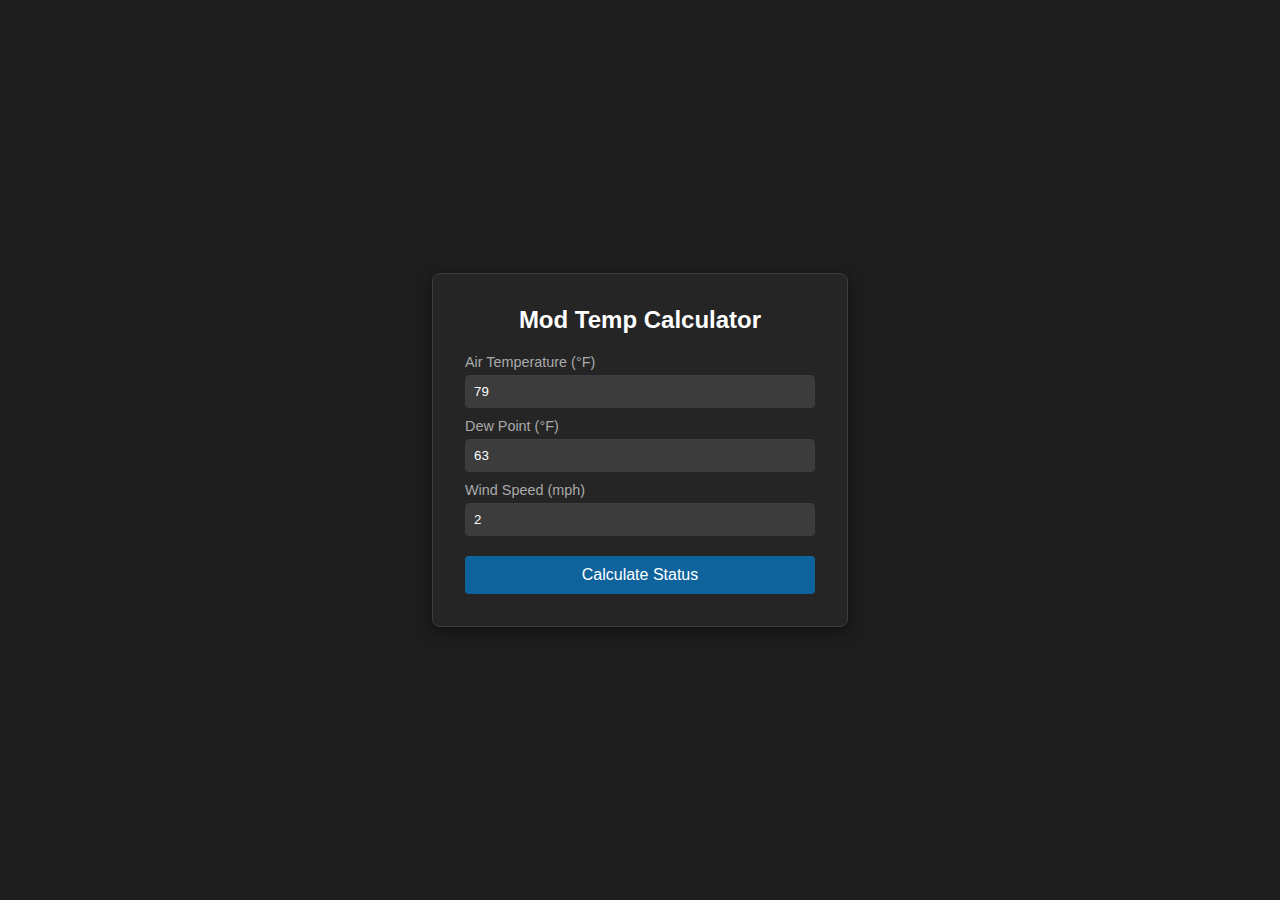
<file: calc.html>
<!DOCTYPE html>
<html lang="en">
<head>
    <meta charset="UTF-8">
    <meta name="viewport" content="width=device-width, initial-scale=1.0">
    <title>PMTemperature Mod Calculator</title>
    <style>
        body {
            font-family: 'Segoe UI', Tahoma, Geneva, Verdana, sans-serif;
            background-color: #1e1e1e;
            color: #d4d4d4;
            display: flex;
            justify-content: center;
            align-items: center;
            height: 100vh;
            margin: 0;
        }
        .container {
            background-color: #252526;
            padding: 2rem;
            border-radius: 8px;
            box-shadow: 0 4px 15px rgba(0,0,0,0.5);
            width: 350px;
            border: 1px solid #3e3e42;
        }
        h2 { margin-top: 0; color: #fff; text-align: center; }
        label { display: block; margin-top: 10px; font-size: 0.9em; color: #aaa; }
        input {
            width: 100%;
            padding: 8px;
            margin-top: 5px;
            box-sizing: border-box;
            background-color: #3c3c3c;
            border: 1px solid #3e3e42;
            color: #fff;
            border-radius: 4px;
        }
        button {
            width: 100%;
            margin-top: 20px;
            padding: 10px;
            background-color: #0e639c;
            color: white;
            border: none;
            border-radius: 4px;
            cursor: pointer;
            font-size: 1rem;
        }
        button:hover { background-color: #1177bb; }
        
        .result-box {
            margin-top: 20px;
            padding: 15px;
            background-color: #1e1e1e;
            border-radius: 4px;
            border-left: 5px solid #555;
        }
        .status { font-weight: bold; font-size: 1.2em; }
        .details { font-size: 0.85em; color: #aaa; margin-top: 5px; }
        
        /* Status Colors */
        .status-icy { color: #3b8eea; border-color: #3b8eea; }
        .status-cold { color: #8ec3eb; border-color: #8ec3eb; }
        .status-neutral { color: #69c568; border-color: #69c568; }
        .status-warm { color: #eebb00; border-color: #eebb00; }
        .status-hot { color: #ea4e3b; border-color: #ea4e3b; }
    </style>
</head>
<body>

<div class="container">
    <h2>Mod Temp Calculator</h2>
    
    <label>Air Temperature (°F)</label>
    <input type="number" id="tempF" value="79" placeholder="79">

    <label>Dew Point (°F)</label>
    <input type="number" id="dewF" value="63" placeholder="63">

    <label>Wind Speed (mph)</label>
    <input type="number" id="windMph" value="2" placeholder="2">

    <button onclick="calculate()">Calculate Status</button>

    <div id="result" class="result-box" style="display:none;">
        <div id="statusText" class="status">NEUTRAL</div>
        <div id="calcDetails" class="details"></div>
    </div>
</div>

<script>
    // --- CONFIGURATION (Match your Java Config) ---
    const CONFIG = {
        icy: 0.0,
        cold: 8.0,
        warm: 26.0,
        hot: 32.0
    };

    function calculate() {
        // 1. Get Inputs
        let tempF = parseFloat(document.getElementById('tempF').value);
        let dewF = parseFloat(document.getElementById('dewF').value);
        let windMph = parseFloat(document.getElementById('windMph').value);

        if (isNaN(tempF) || isNaN(dewF) || isNaN(windMph)) {
            alert("Please enter valid numbers");
            return;
        }

        // 2. Convert to Metric (Internal Mod Units)
        let tempC = (tempF - 32) * (5/9);
        let dewC = (dewF - 32) * (5/9);
        let windMs = windMph * 0.44704;

        // 3. Run the Mod Logic (Apparent Temp)
        let apparentC = getApparentTemperature(tempC, dewC, windMs);
        let apparentF = (apparentC * 9/5) + 32;

        // 4. Determine Status
        let status = "NEUTRAL";
        let cssClass = "status-neutral";

        if (apparentC < CONFIG.icy) {
            status = "ICY";
            cssClass = "status-icy";
        } else if (apparentC < CONFIG.cold) {
            status = "COLD";
            cssClass = "status-cold";
        } else if (apparentC > CONFIG.hot) {
            status = "HOT";
            cssClass = "status-hot";
        } else if (apparentC > CONFIG.warm) {
            status = "WARM";
            cssClass = "status-warm";
        }

        // 5. Display
        let resultBox = document.getElementById('result');
        let statusText = document.getElementById('statusText');
        let details = document.getElementById('calcDetails');

        resultBox.style.display = "block";
        resultBox.className = "result-box " + cssClass; // Apply color border
        
        statusText.innerText = `Status: ${status}`;
        statusText.className = "status " + cssClass; // Apply color text

        let diff = apparentC - tempC;
        let explanation = "";
        if (Math.abs(diff) < 0.1) explanation = "Conditions are neutral.";
        else if (diff > 0) explanation = "Humidity is raising the heat index.";
        else explanation = "Wind is lowering the perceived temp.";

        details.innerHTML = `
            <strong>Real Temp:</strong> ${tempF.toFixed(1)}°F (${tempC.toFixed(1)}°C)<br>
            <strong>Apparent:</strong> ${apparentF.toFixed(1)}°F (${apparentC.toFixed(1)}°C)<br>
            <br>
            <em>${explanation}</em>
        `;
    }

    // Exact Logic from PMTemperature.java
    function getApparentTemperature(airTemp, dewPoint, windSpeed) {
        // Heat Index (Above 20C)
        if (airTemp > 20) {
            return airTemp + 0.5555 * (6.11 * Math.exp(5417.753 * (0.0036609921 - (1 / (273.15 + dewPoint)))) - 10);
        }
        // Wind Chill (Below 10C)
        if (airTemp < 10) {
            return 13.12 + 0.6215 * airTemp - 11.37 * Math.pow(windSpeed, 0.16);
        }
        return airTemp;
    }
</script>

</body>
</html>
</file>
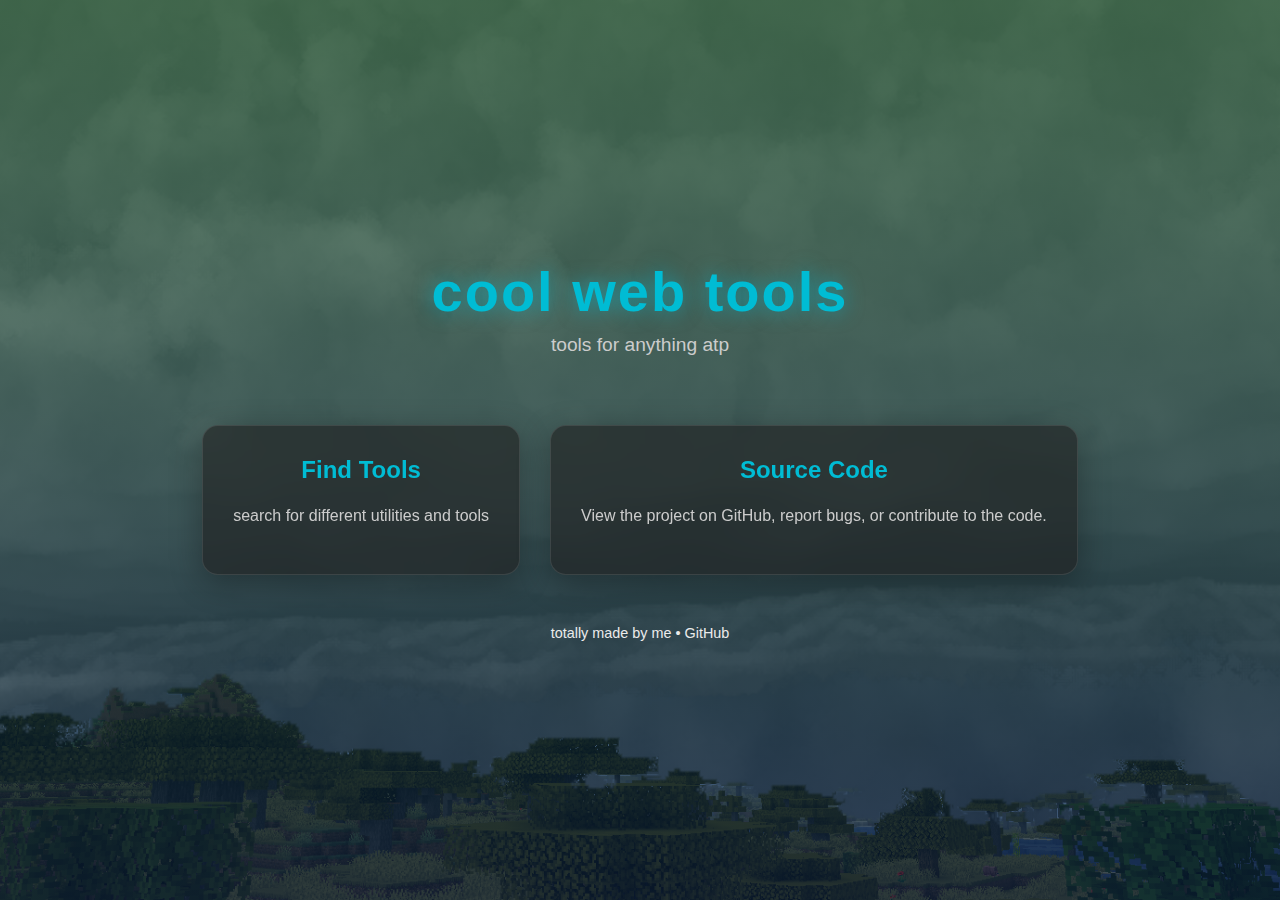
<file: Home/home.html>
<!DOCTYPE html>
<html lang="en">
<head>
    <link rel="stylesheet" href="../Data/global.css">
    <meta charset="UTF-8">
    <meta name="viewport" content="width=device-width, initial-scale=1.0">
    <title>PM Dev Hub | Home</title>
    <style>
        body {
            font-family: 'Segoe UI', sans-serif;
            /* PATH FIX: Go up one level (../) to find Data */
            background: linear-gradient(rgba(7, 61, 20, 0.685), rgba(6, 27, 58, 0.678)), 
                    url('../Data/minecraftbackground.png');
            background-size: cover;
            background-position: center;
            background-attachment: fixed;
            color: white;
            margin: 0;
            display: flex;
            flex-direction: column;
            align-items: center;
            justify-content: center; /* Centers content vertically */
            min-height: 100vh;
        }

        /* Hero Header */
        header {
            text-align: center;
            margin-bottom: 50px;
        }

        h1 { 
            font-size: 3.5rem; 
            color: #00bcd4; 
            margin: 0;
            text-shadow: 0 0 20px rgba(0, 188, 212, 0.6);
            letter-spacing: 2px;
        }

        p.subtitle {
            color: #ccc;
            font-size: 1.2rem;
            margin-top: 10px;
        }

        /* Navigation Container */
        .nav-grid {
            display: flex;
            gap: 30px;
            flex-wrap: wrap;
            justify-content: center;
            max-width: 1000px;
        }

        /* Footer */
        .footer {
            margin-top: 50px;
            font-size: 0.9rem;
            color: #ebebeb;
        }
        .footer a { color: #ebebeb; text-decoration: none; }
        .footer a:hover { color: #00bcd4; }

    </style>
</head>
<body>

    <header>
        <h1>cool web tools</h1>
        <p class="subtitle">tools for anything atp</p>
    </header>

    <div class="nav-grid">
        
        <a href="../Search/search.html" class="glass-card">
            <h2>Find Tools</h2>
            <p>search for different utilities and tools</p>
        </a>

        <a href="https://github.com/Atynzx/WebToolsProject" class="glass-card">
            <h2>Source Code</h2>
            <p>View the project on GitHub, report bugs, or contribute to the code.</p>
        </a>

    </div>

    <div class="footer">
        totally made by me • <a href="https://github.com/" target="_blank">GitHub</a>
    </div>

</body>
</html>
</file>
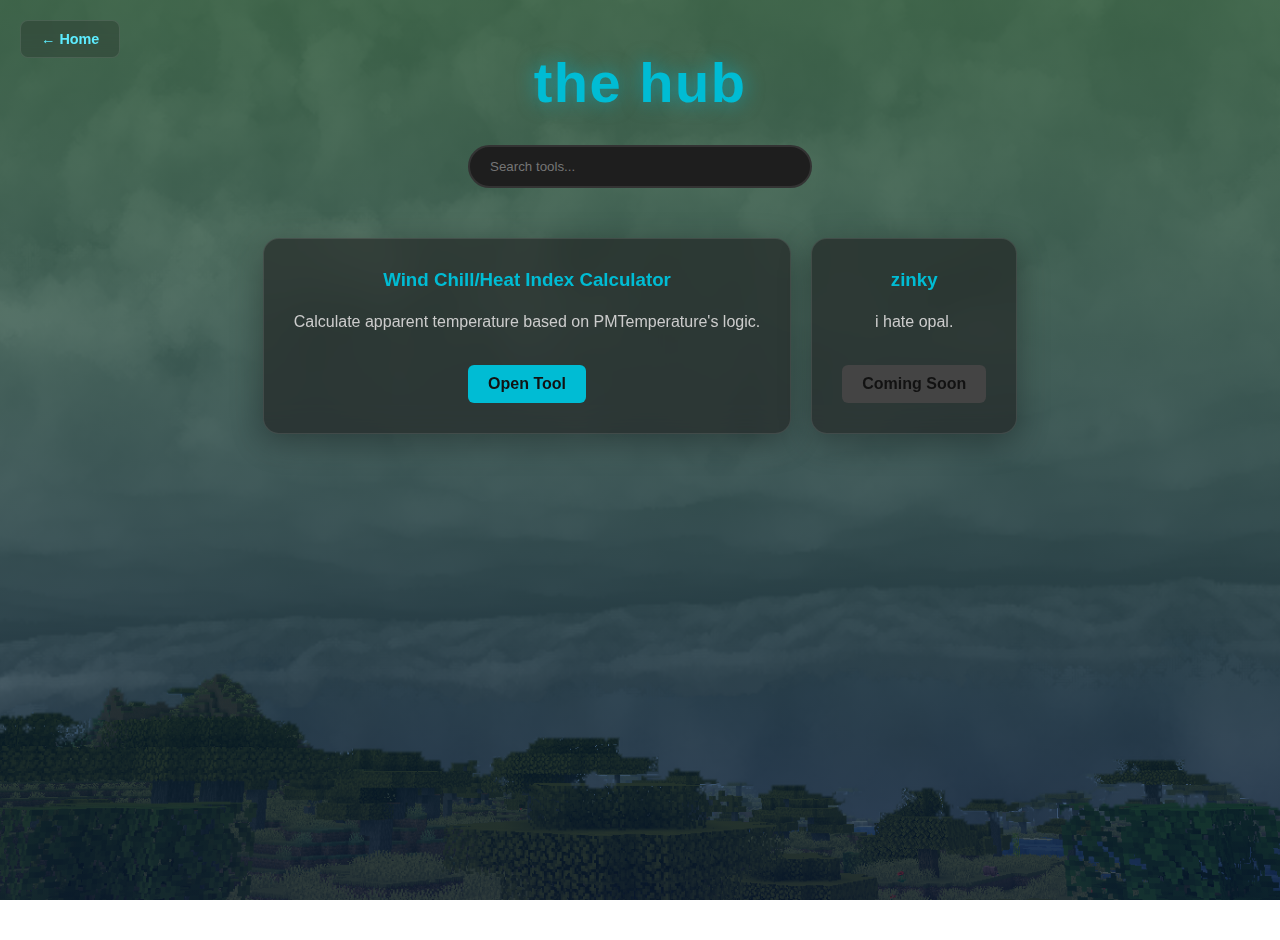
<file: Search/search.html>
<!DOCTYPE html>
<html lang="en">
<head>
    <link rel="stylesheet" href="../Data/global.css">
    <meta charset="UTF-8">
    <meta name="viewport" content="width=device-width, initial-scale=1.0">
    <title>Project Hub</title>
    <style>
        body {
            font-family: 'Segoe UI', sans-serif;
            /* Link to the image from the root */
            background: linear-gradient(rgba(7, 61, 20, 0.685), rgba(6, 27, 58, 0.678)), 
                    url('../Data/minecraftbackground.png');
            background-size: cover;
            background-position: center;
            background-attachment: fixed;
            color: white;
            margin: 0;
            display: flex;
            flex-direction: column;
            align-items: center;
            min-height: 100vh;
            padding: 20px;
        }

        h1 { 
            font-size: 3.5rem; 
            color: #00bcd4; 
            margin: 30px 0;
            text-shadow: 0 0 20px rgba(0, 188, 212, 0.6);
            letter-spacing: 1.5px;
        }
        
        /* Search Bar Styling */
        .search-container {
            margin-bottom: 30px;
            width: 100%;
            display: flex;
            justify-content: center;
        }

        #toolSearch {
            width: 300px;
            padding: 12px 20px;
            background-color: #1e1e1e;
            border: 2px solid #333;
            border-radius: 25px;
            color: white;
            outline: none;
            transition: border-color 0.3s;
        }

        #toolSearch:focus { border-color: #00bcd4; }

        .tools-grid {
            display: flex;
            flex-wrap: wrap;
            justify-content: center;
            gap: 20px;
            padding: 20px;
            max-width: 1200px;
        }

        .launch-btn {
            display: inline-block;
            margin-top: 15px;
            padding: 10px 20px;
            background-color: #00bcd4;
            color: #121212;
            text-decoration: none;
            font-weight: bold;
            border-radius: 6px;
        }
    </style>
</head>
<body>
    <a href="../Home/home.html" class="home-nav-btn">← Home</a>
    
    <h1>the hub</h1>
    
    <div class="search-container">
        <input type="text" id="toolSearch" placeholder="Search tools..." onkeyup="filterTools()">
    </div>

    <div class="tools-grid" id="toolsGrid">
        <div class="glass-card">
            <h3>Wind Chill/Heat Index Calculator</h3>
            <p>Calculate apparent temperature based on PMTemperature's logic.</p>
            <a href="../Tools/Apparent Temperature Calculator/calc.html" class="launch-btn">Open Tool</a>
        </div>

        <div class="glass-card">
            <h3>zinky</h3>
            <p>i hate opal.</p>
            <a href="#" class="launch-btn" style="background:#444; pointer-events:none;">Coming Soon</a>
        </div>
    </div>

    <script>
        function filterTools() {
            let input = document.getElementById('toolSearch').value.toLowerCase();
            let cards = document.getElementsByClassName('tool-card');

            for (let i = 0; i < cards.length; i++) {
                let title = cards[i].querySelector('.tool-title').innerText.toLowerCase();
                if (title.includes(input)) {
                    cards[i].classList.remove('hidden');
                } else {
                    cards[i].classList.add('hidden');
                }
            }
        }
    </script>
</body>
</html>
</file>
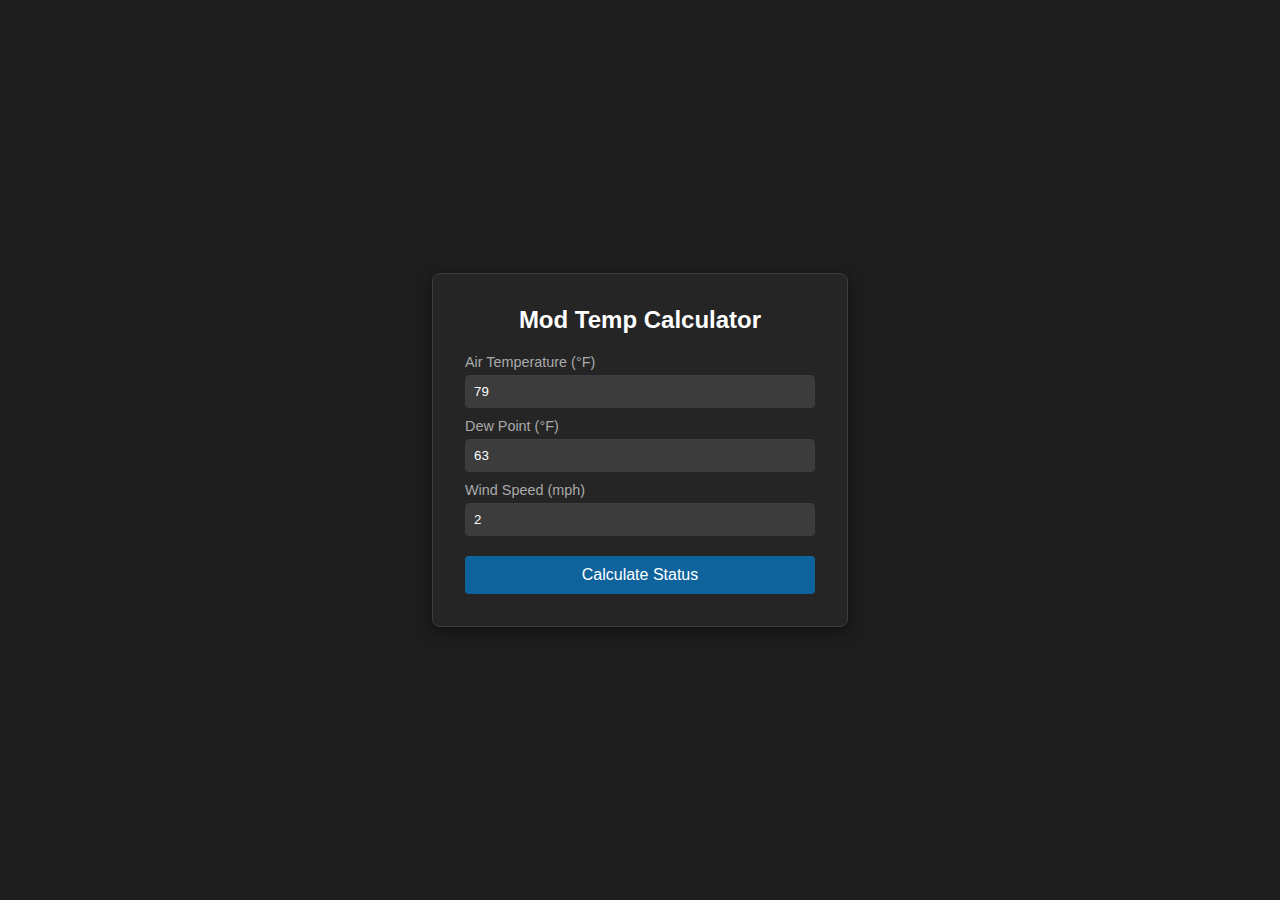
<file: Data/SubHTMLFiles/calc.html>
<!DOCTYPE html>
<html lang="en">
<head>
    <meta charset="UTF-8">
    <meta name="viewport" content="width=device-width, initial-scale=1.0">
    <title>PMTemperature Mod Calculator</title>
    <style>
        body {
            font-family: 'Segoe UI', Tahoma, Geneva, Verdana, sans-serif;
            background-color: #1e1e1e;
            color: #d4d4d4;
            display: flex;
            justify-content: center;
            align-items: center;
            height: 100vh;
            margin: 0;
        }
        .container {
            background-color: #252526;
            padding: 2rem;
            border-radius: 8px;
            box-shadow: 0 4px 15px rgba(0,0,0,0.5);
            width: 350px;
            border: 1px solid #3e3e42;
        }
        h2 { margin-top: 0; color: #fff; text-align: center; }
        label { display: block; margin-top: 10px; font-size: 0.9em; color: #aaa; }
        input {
            width: 100%;
            padding: 8px;
            margin-top: 5px;
            box-sizing: border-box;
            background-color: #3c3c3c;
            border: 1px solid #3e3e42;
            color: #fff;
            border-radius: 4px;
        }
        button {
            width: 100%;
            margin-top: 20px;
            padding: 10px;
            background-color: #0e639c;
            color: white;
            border: none;
            border-radius: 4px;
            cursor: pointer;
            font-size: 1rem;
        }
        button:hover { background-color: #1177bb; }
        
        .result-box {
            margin-top: 20px;
            padding: 15px;
            background-color: #1e1e1e;
            border-radius: 4px;
            border-left: 5px solid #555;
        }
        .status { font-weight: bold; font-size: 1.2em; }
        .details { font-size: 0.85em; color: #aaa; margin-top: 5px; }
        
        /* Status Colors */
        .status-icy { color: #3b8eea; border-color: #3b8eea; }
        .status-cold { color: #8ec3eb; border-color: #8ec3eb; }
        .status-neutral { color: #69c568; border-color: #69c568; }
        .status-warm { color: #eebb00; border-color: #eebb00; }
        .status-hot { color: #ea4e3b; border-color: #ea4e3b; }
    </style>
</head>
<body>

<div class="container">
    <h2>Mod Temp Calculator</h2>
    
    <label>Air Temperature (°F)</label>
    <input type="number" id="tempF" value="79" placeholder="79">

    <label>Dew Point (°F)</label>
    <input type="number" id="dewF" value="63" placeholder="63">

    <label>Wind Speed (mph)</label>
    <input type="number" id="windMph" value="2" placeholder="2">

    <button onclick="calculate()">Calculate Status</button>

    <div id="result" class="result-box" style="display:none;">
        <div id="statusText" class="status">NEUTRAL</div>
        <div id="calcDetails" class="details"></div>
    </div>
</div>

<script>
    // --- CONFIGURATION (Match your Java Config) ---
    const CONFIG = {
        icy: 0.0,
        cold: 8.0,
        warm: 26.0,
        hot: 32.0
    };

    function calculate() {
        // 1. Get Inputs
        let tempF = parseFloat(document.getElementById('tempF').value);
        let dewF = parseFloat(document.getElementById('dewF').value);
        let windMph = parseFloat(document.getElementById('windMph').value);

        if (isNaN(tempF) || isNaN(dewF) || isNaN(windMph)) {
            alert("Please enter valid numbers");
            return;
        }

        // 2. Convert to Metric (Internal Mod Units)
        let tempC = (tempF - 32) * (5/9);
        let dewC = (dewF - 32) * (5/9);
        let windMs = windMph * 0.44704;

        // 3. Run the Mod Logic (Apparent Temp)
        let apparentC = getApparentTemperature(tempC, dewC, windMs);
        let apparentF = (apparentC * 9/5) + 32;

        // 4. Determine Status
        let status = "NEUTRAL";
        let cssClass = "status-neutral";

        if (apparentC < CONFIG.icy) {
            status = "ICY";
            cssClass = "status-icy";
        } else if (apparentC < CONFIG.cold) {
            status = "COLD";
            cssClass = "status-cold";
        } else if (apparentC > CONFIG.hot) {
            status = "HOT";
            cssClass = "status-hot";
        } else if (apparentC > CONFIG.warm) {
            status = "WARM";
            cssClass = "status-warm";
        }

        // 5. Display
        let resultBox = document.getElementById('result');
        let statusText = document.getElementById('statusText');
        let details = document.getElementById('calcDetails');

        resultBox.style.display = "block";
        resultBox.className = "result-box " + cssClass; // Apply color border
        
        statusText.innerText = `Status: ${status}`;
        statusText.className = "status " + cssClass; // Apply color text

        let diff = apparentC - tempC;
        let explanation = "";
        if (Math.abs(diff) < 0.1) explanation = "Conditions are neutral.";
        else if (diff > 0) explanation = "Humidity is raising the heat index.";
        else explanation = "Wind is lowering the perceived temp.";

        details.innerHTML = `
            <strong>Real Temp:</strong> ${tempF.toFixed(1)}°F (${tempC.toFixed(1)}°C)<br>
            <strong>Apparent:</strong> ${apparentF.toFixed(1)}°F (${apparentC.toFixed(1)}°C)<br>
            <br>
            <em>${explanation}</em>
        `;
    }

    // Exact Logic from PMTemperature.java
    function getApparentTemperature(airTemp, dewPoint, windSpeed) {
        // Heat Index (Above 20C)
        if (airTemp > 20) {
            return airTemp + 0.5555 * (6.11 * Math.exp(5417.753 * (0.0036609921 - (1 / (273.15 + dewPoint)))) - 10);
        }
        // Wind Chill (Below 10C)
        if (airTemp < 10) {
            return 13.12 + 0.6215 * airTemp - 11.37 * Math.pow(windSpeed, 0.16);
        }
        return airTemp;
    }
</script>

</body>
</html>
</file>
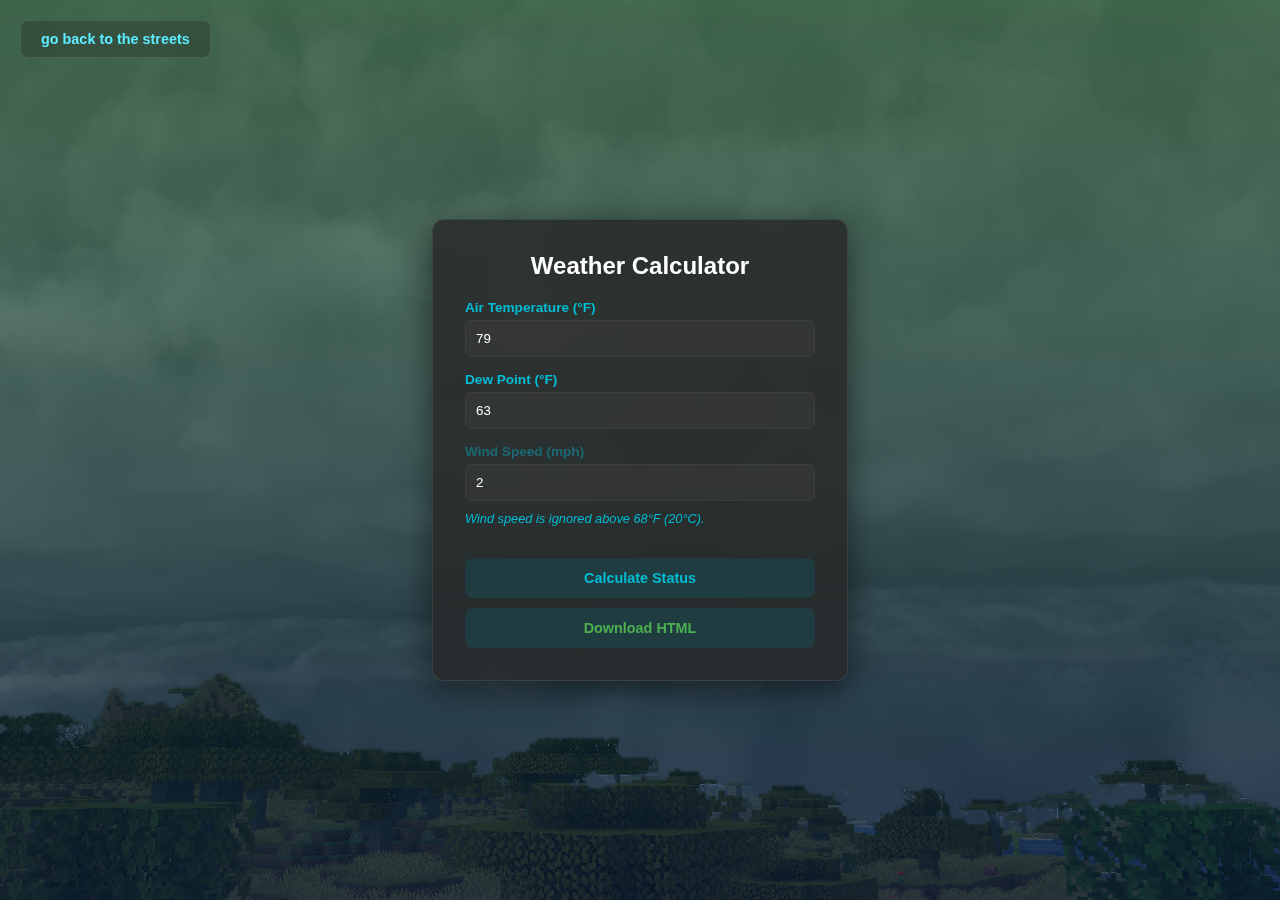
<file: Tools/Apparent Temperature Calculator/calc.html>
<!DOCTYPE html>
<html lang="en">
<head>
    <link rel="stylesheet" href="../../Data/global.css">
    <meta charset="UTF-8">
    <meta name="viewport" content="width=device-width, initial-scale=1.0">
    <title>PMTemperature Mod Calculator</title>
    <style>
        body {
            /* Your custom gradient mix looks great! */
            background: linear-gradient(rgba(7, 61, 20, 0.685), rgba(6, 27, 58, 0.678)), 
                    url('../../Data/minecraftbackground.png');
            background-size: cover;
            background-position: center;
            background-attachment: fixed;
            display: flex;
            justify-content: center;
            align-items: center;
            height: 100vh;
            margin: 0;
        }

        /* We keep the container styling here as it's specific to this tool */
        .container {
            background: rgba(37, 37, 38, 0.8); /* Added transparency to match glass theme */
            backdrop-filter: blur(10px);
            padding: 2rem;
            border-radius: 12px;
            box-shadow: 0 8px 32px rgba(0,0,0,0.5);
            width: 350px;
            border: 1px solid rgba(255, 255, 255, 0.1);
        }

        h2 { margin-top: 0; color: #fff; text-align: center; }
        label { display: block; margin-top: 15px; font-size: 0.85em; color: #00bcd4; font-weight: bold; }
        
        input {
            width: 100%;
            padding: 10px;
            margin-top: 5px;
            box-sizing: border-box;
            background-color: rgba(60, 60, 60, 0.5);
            border: 1px solid #3e3e42;
            color: #fff;
            border-radius: 6px;
            outline: none;
        }
        input:focus { border-color: #00bcd4; }

        .result-box {
            margin-top: 20px;
            padding: 15px;
            background-color: rgba(30, 30, 30, 0.6);
            border-radius: 8px;
            border-left: 5px solid #00bcd4;
        }
        .status { font-weight: bold; font-size: 1.2em; }
        .details { font-size: 0.85em; color: #aaa; margin-top: 5px; }
        
        /* Status Colors stay here as they are unique to this logic */
        .status-icy { color: #3b8eea; border-color: #3b8eea !important; }
        .status-cold { color: #8ec3eb; border-color: #8ec3eb !important; }
        .status-neutral { color: #69c568; border-color: #69c568 !important; }
        .status-warm { color: #eebb00; border-color: #eebb00 !important; }
        .status-hot { color: #ea4e3b; border-color: #ea4e3b !important; }
    </style>
</head>
<body>

    <a href="../../Home/home.html" class="home-nav-btn">go back to the streets</a>

    <div class="container">
        <h2>Weather Calculator</h2>
        
        <label>Air Temperature (°F)</label>
        <input type="number" id="tempF" value="79" oninput="updateInputStates()">

        <label id="labelDew">Dew Point (°F)</label>
        <input type="number" id="dewF" value="63">

        <label id="labelWind">Wind Speed (mph)</label>
        <input type="number" id="windMph" value="2">

        <div id="logicNote" style="color: #00bcd4; font-size: 0.8em; margin-top: 10px; font-style: italic; min-height: 2.5em;"></div>

        <button onclick="calculate()" class="glass-btn" style="width:100%">Calculate Status</button>

        <div id="result" class="result-box" style="display:none;">
           <div id="statusText" class="status">NEUTRAL</div>
           <div id="calcDetails" class="details"></div>
        </div>

        <button onclick="downloadThisPage()" class="glass-btn" style="width:100%; margin-top: 10px; border-color: #4CAF50; color: #4CAF50;">Download HTML</button>
    </div>

    <script>
        // --- CONFIGURATION (Match your Java Config) ---
        const CONFIG = {
            icy: 0.0,
            cold: 8.0,
            warm: 26.0,
            hot: 32.0
        };

        function updateInputStates() {
            const tempF = parseFloat(document.getElementById('tempF').value);
            const tempC = (tempF - 32) * (5/9);
    
            const dewInput = document.getElementById('dewF');
            const windInput = document.getElementById('windMph');
            const dewLabel = document.getElementById('labelDew');
            const windLabel = document.getElementById('labelWind');
            const note = document.getElementById('logicNote');

            if (tempC > 20) {
                // HEAT ZONE: Disable Wind
                dewInput.disabled = false;
                dewLabel.style.opacity = "1";
                windInput.disabled = true;
                windLabel.style.opacity = "0.4";
                note.innerText = "Wind speed is ignored above 68°F (20°C).";
            } else if (tempC < 10) {
                // COLD ZONE: Disable Humidity
                dewInput.disabled = true;
                dewLabel.style.opacity = "0.4";
                windInput.disabled = false;
                windLabel.style.opacity = "1";
                note.innerText = "Humidity is ignored below 50°F (10°C).";
            } else {
                // NEUTRAL ZONE: Disable both
                dewInput.disabled = true;
                dewLabel.style.opacity = "0.4";
                windInput.disabled = true;
                windLabel.style.opacity = "0.4";
                note.innerText = "Between 50°F and 68°F, wind and humidity have no effect.";
            }
        }   

    // Make sure it runs once as soon as the page loads
    window.onload = updateInputStates;

    function calculate() {
        // 1. Get Inputs
        let tempF = parseFloat(document.getElementById('tempF').value);
        let dewF = parseFloat(document.getElementById('dewF').value);
        let windMph = parseFloat(document.getElementById('windMph').value);

        if (isNaN(tempF) || isNaN(dewF) || isNaN(windMph)) {
            alert("Please enter valid numbers");
            return;
        }

        // 2. Convert to Metric (Internal Mod Units)
        let tempC = (tempF - 32) * (5/9);
        let dewC = (dewF - 32) * (5/9);
        let windMs = windMph * 0.44704;

        // 3. Run the Mod Logic (Apparent Temp)
        let apparentC = getApparentTemperature(tempC, dewC, windMs);
        let apparentF = (apparentC * 9/5) + 32;

        // 4. Determine Status
        let status = "NEUTRAL";
        let cssClass = "status-neutral";

        if (apparentC < CONFIG.icy) {
            status = "ICY";
            cssClass = "status-icy";
        } else if (apparentC < CONFIG.cold) {
            status = "COLD";
            cssClass = "status-cold";
        } else if (apparentC > CONFIG.hot) {
            status = "HOT";
            cssClass = "status-hot";
        } else if (apparentC > CONFIG.warm) {
            status = "WARM";
            cssClass = "status-warm";
        }

        // 5. Display
        let resultBox = document.getElementById('result');
        let statusText = document.getElementById('statusText');
        let details = document.getElementById('calcDetails');

        resultBox.style.display = "block";
        resultBox.className = "result-box " + cssClass; // Apply color border
        
        statusText.innerText = `Status: ${status}`;
        statusText.className = "status " + cssClass; // Apply color text

        let diff = apparentC - tempC;
        let explanation = "";
        if (Math.abs(diff) < 0.1) explanation = "Conditions are neutral.";
        else if (diff > 0) explanation = "Humidity is raising the heat index.";
        else explanation = "Wind is lowering the perceived temp.";

        details.innerHTML = `
            <strong>Real Temp:</strong> ${tempF.toFixed(1)}°F (${tempC.toFixed(1)}°C)<br>
            <strong>Apparent:</strong> ${apparentF.toFixed(1)}°F (${apparentC.toFixed(1)}°C)<br>
            <br>
            <em>${explanation}</em>
        `;
    }

    // Exact Logic from PMTemperature.java
    function getApparentTemperature(airTemp, dewPoint, windSpeed) {
        // Heat Index (Above 20C)
        if (airTemp > 20) {
            return airTemp + 0.5555 * (6.11 * Math.exp(5417.753 * (0.0036609921 - (1 / (273.15 + dewPoint)))) - 10);
        }
        // Wind Chill (Below 10C)
        if (airTemp < 10) {
            return 13.12 + 0.6215 * airTemp - 11.37 * Math.pow(windSpeed, 0.16);
        }
        return airTemp;
    }

    function downloadThisPage() {
    // Get the entire HTML content of the current page
    document.getElementById('result').style.display = "none";
    const htmlContent = document.documentElement.outerHTML;
    const blob = new Blob([htmlContent], { type: 'text/html' });
    const url = URL.createObjectURL(blob);
    
    // Create a hidden link and click it to trigger download
    const a = document.createElement('a');
    a.href = url;
    a.download = 'weather_calculator.html';
    document.body.appendChild(a);
    a.click();
    
    // Cleanup
    document.body.removeChild(a);
    URL.revokeObjectURL(url);
    }
</script>

</body>
</html>
</file>
<file: Data/global.css>
/* Data/global.css */

:root {
    --accent-color: #00bcd4;
    --accent-hover: #008ba3;
    --text-main: white;
    --text-muted: #ccc;
    --bg-glass: rgba(30, 30, 30, 0.6);
    --bg-glass-hover: rgba(40, 40, 40, 0.8);
    --border-glass: rgba(255, 255, 255, 0.1);
}

/* 1. THE GLASS CARD (For Menu Items & Tool Listings) */
.glass-card {
    background: var(--bg-glass);
    backdrop-filter: blur(12px);
    -webkit-backdrop-filter: blur(12px); /* For Safari */
    border: 1px solid var(--border-glass);
    border-radius: 16px;
    padding: 30px;
    text-align: center;
    text-decoration: none;
    color: var(--text-main);
    transition: transform 0.3s, border-color 0.3s, background 0.3s, box-shadow 0.3s;
    box-shadow: 0 8px 32px rgba(0, 0, 0, 0.3);
    display: block; /* Ensures it acts like a box */
}

.glass-card:hover {
    transform: translateY(-8px);
    background: var(--bg-glass-hover);
    border-color: var(--accent-color);
    box-shadow: 0 12px 40px rgba(0, 188, 212, 0.2);
    cursor: pointer;
}

.glass-card h2, .glass-card h3 {
    margin-top: 0;
    color: var(--accent-color);
}

.glass-card p {
    color: var(--text-muted);
    line-height: 1.5;
}

/* 2. THE GLASS BUTTON (For "Open Tool", "Calculate", etc.) */
.glass-btn {
    display: inline-block;
    padding: 12px 24px;
    background: rgba(0, 188, 212, 0.15); /* Subtle tint */
    border: 0px solid var(--accent-color);
    border-radius: 8px;
    color: var(--accent-color);
    font-weight: bold;
    text-decoration: none;
    transition: all 0.2s ease;
    cursor: pointer;
    backdrop-filter: blur(4px);
    margin-top: 15px;
    font-size: 0.9rem;
}

.glass-btn:hover {
    background: var(--accent-color);
    color: #121212; /* Dark text on bright background */
    box-shadow: 0 0 15px rgba(0, 188, 212, 0.6);
    transform: scale(1.05);
}

/* Floating Home Button */
.home-nav-btn {
    position: fixed;
    top: 20px;
    left: 20px;
    padding: 10px 20px;
    background: rgba(30, 30, 30, 0.274);
    backdrop-filter: blur(10px);
    border: 1px solid rgba(255, 255, 255, 0.1);
    border-radius: 8px;
    color: #5decff;
    text-decoration: none;
    font-weight: bold;
    font-size: 0.9rem;
    z-index: 1000; /* Keeps it above everything else */
    transition: all 0.3s ease;
}

.home-nav-btn:hover {
    background: #00bcd4;
    color: #121212;
    box-shadow: 0 0 15px rgba(0, 187, 212, 0.315);
    transform: scale(1.05);
}

/* Common Body Setup (Optional: Keeps background consistent) */
body {
    font-family: 'Segoe UI', sans-serif;
    color: white;
    margin: 0;
}
</file>
